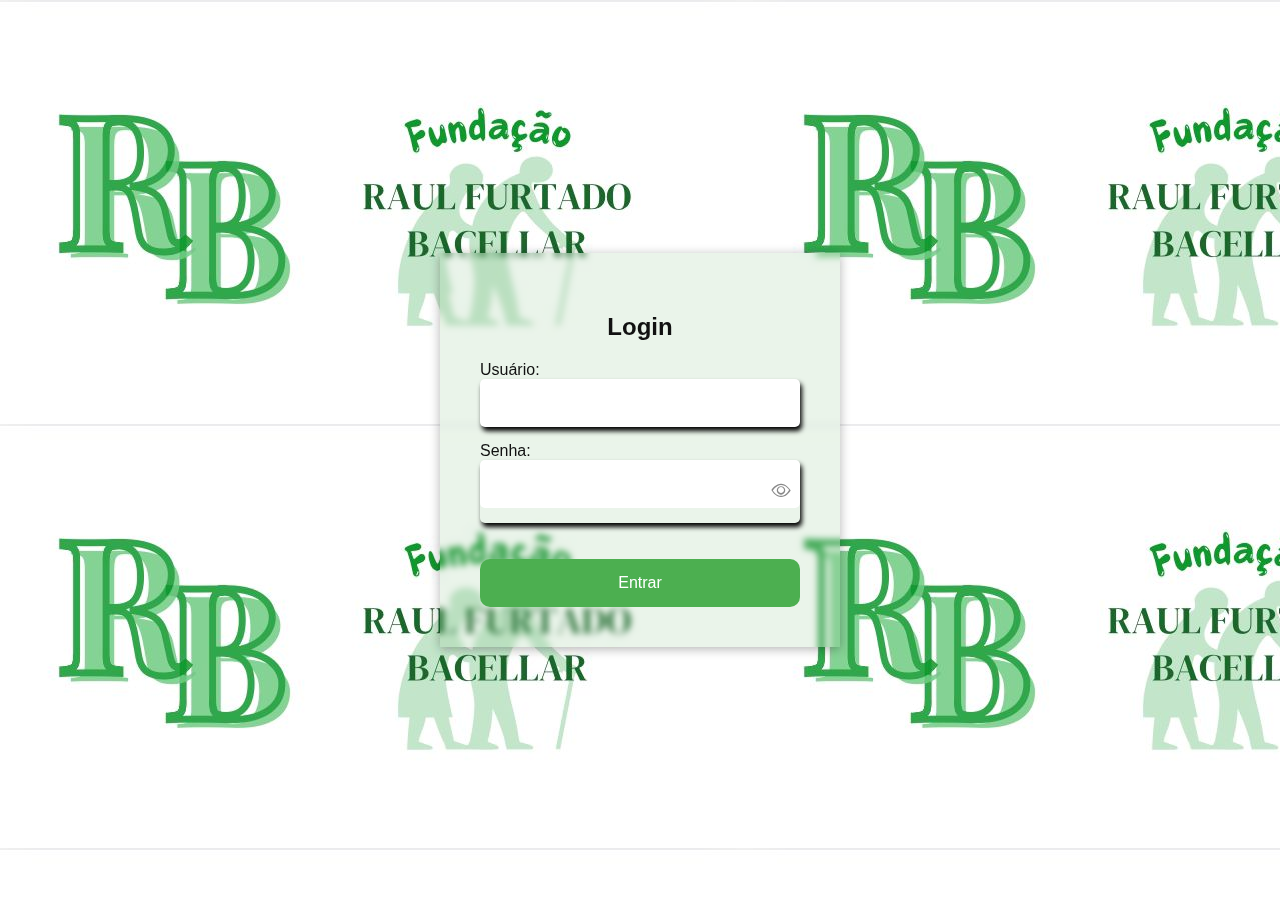
<file: index.html>
<!DOCTYPE html>
<html lang="pt-br">
<head>
    <meta charset="UTF-8">
    <meta name="viewport" content="width=device-width, initial-scale=1.0">
    <title>Página de Login</title>
    <link rel="stylesheet" href="login.css">
    <link rel="stylesheet" href="https://cdn.jsdelivr.net/npm/bootstrap-icons@1.11.3/font/bootstrap-icons.min.css">
</head>
<body>
    <div class="container-login">
        <h2 style="text-align: center;">Login</h2>
        <form id="loginForm">
            <label for="username">Usuário:</label>
            <br>
            <input type="text" id="username" required style="box-shadow: 2px 4px 5px black;"">
            <label for="password">Senha:</label>
            
            <div class="input-container">
                <input type="password" id="password" required>
                <i class="bi bi-eye eye-icon" onclick="togglePassword()"></i>
            </div>
            <br><br>
            <button type="submit">Entrar</button>
            <a href="home.html"></a>
        </form>
        <div id="message" class="message" style="color: red;"></div>
    </div>

    <script>
        
        function togglePassword() {
            var passwordInput = document.getElementById('password');
            var eyeIcon = document.querySelector('.bi-eye');
            
            if (passwordInput.type === "password") {
                passwordInput.type = "text";
                eyeIcon.classList.replace('bi-eye', 'bi-eye-slash');
            } else {
                passwordInput.type = "password";
                eyeIcon.classList.replace('bi-eye-slash', 'bi-eye');
            }
        }

       
        document.getElementById('loginForm').addEventListener('submit', function(event) {
            event.preventDefault(); 

            
            const username = document.getElementById('username').value;
            const password = document.getElementById('password').value;

            
            if (username === 'admin' && password === 'admin') {
                
                localStorage.setItem('loggedIn', 'true');
                window.location.href = 'home.html';
            } else {
                
                document.getElementById('message').innerText = "Usuário ou senha incorretos!";
            }
        });
    </script>
</body>
</html>
</file>
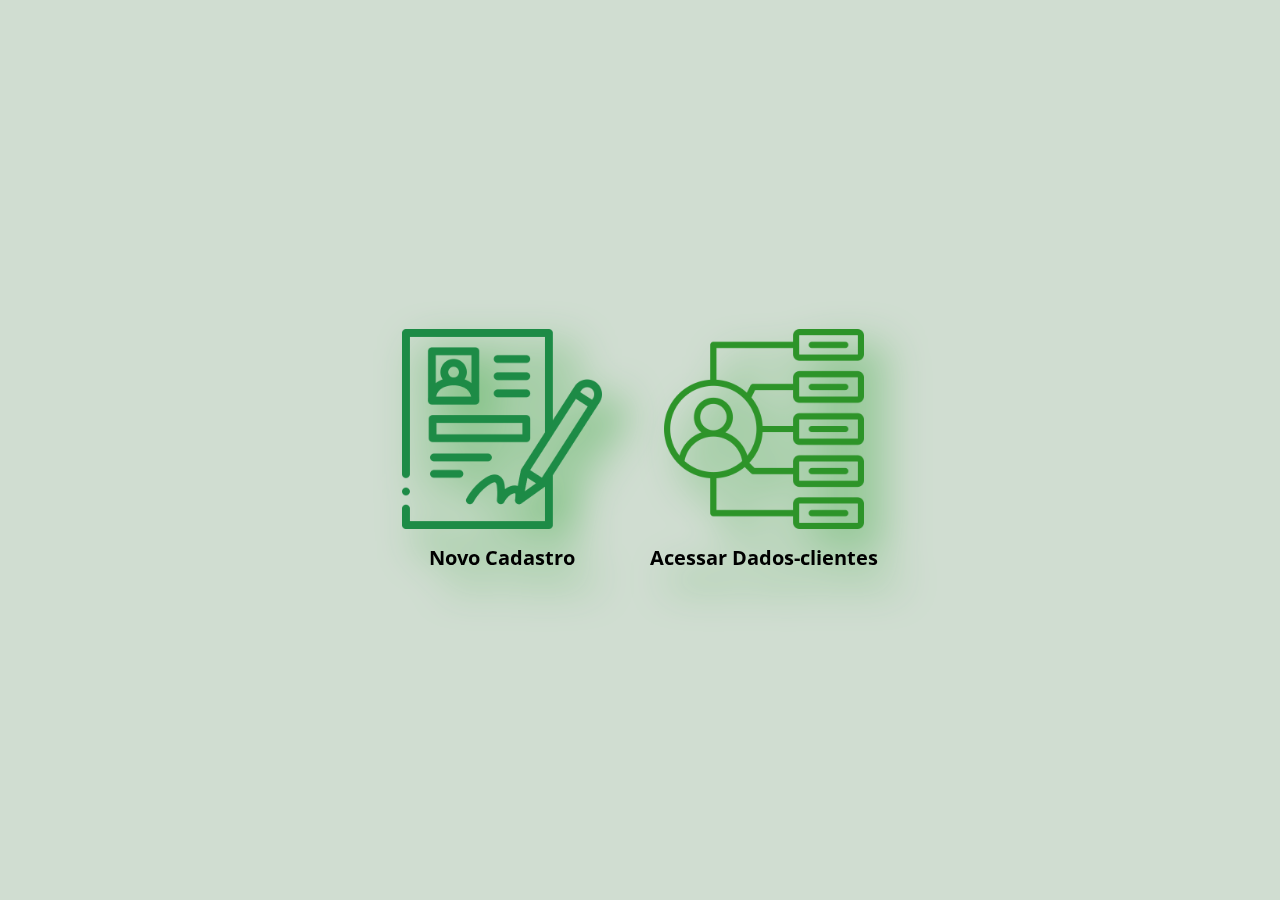
<file: home.html>
<!DOCTYPE html>
<html lang="pt-br">
<head>
    <meta charset="UTF-8">
    <meta name="viewport" content="width=device-width, initial-scale=1.0">
    <title>Fundação</title>
    <link rel="stylesheet" href="home-style.css">
</head>
<body>
    <div class="watermark">
        <div class="container">
            <div class="img-cadastro">
                <a href="cadastro.html">
                    <img src="novo-cadastro.png" alt="Novo-Cadastro" height="200px" >
                </a>
                <span>Novo Cadastro</span>
                
            </div>
            <div id="img-dados">
                <a href="tela-dados.html">
                    <img src="dados-clientes.png" alt="Acessar-Dados" height="200px">
                </a>
                <span>Acessar Dados-clientes</span>
            </div>
        </div>
    </div>
        
    
</body>
</html>
</file>
<file: login.css>
body {
    font-family: Arial, sans-serif;
    background-image: linear-gradient(45deg, #4CAF50, #0e6810);
    margin: 0;
    height: 100vh; 
    display: flex;
    justify-content: center;
    align-items: center;
    background: url(imagen\ teste\ agua.jpg) ;
    opacity: 10px;
}

.container-login {
    background-color: rgba(156, 201, 156, 0.212);
    padding: 40px;
    border-radius:2px solid white;
    backdrop-filter: blur(3px);
    color: rgb(17, 17, 17);
    width: 100%;
    max-width: 400px; 
    box-sizing: border-box;
    box-shadow: 0 2px 10px rgba(0, 0, 0, 0.3);
    margin: 0 20px; 
}

.input-container {
    border-radius: 5px 5px ;
    position: relative;
    width: 100%;
    box-shadow: 2px 4px 5px black;
   
}

.input-container input {
    
    padding-right: 40px; 
    font-size: 1rem; 
    width: 100%;
}

.eye-icon {
    position: absolute;
    right: 10px;
    top: 50%;
    transform: translateY(-50%);
    cursor: pointer;
    font-size: 1.2em;
    color: #888;
}

input {
    padding: 15px;
    border: none;
    outline: none;
    font-size: 1rem;
    width: 100%;
    margin-bottom: 15px;
    border-radius: 5px;
    box-sizing: border-box;
}

button {
    background-color:#4CAF50;
    border: none;
    padding: 15px;
    width: 100%;
    border-radius: 10px;
    color: white;
    font-size: 1rem;
    cursor: pointer;
}

button:hover {
    background-color: rgb(17, 134, 62);
}



@media (max-width: 1024px) {
    
    .container-login {
        padding: 30px;
        max-width: 90%; 
    }

    input, button {
        font-size: 1rem;
    }
}

@media (max-width: 768px) {
   
    .container-login {
        padding: 25px;
        max-width: 90%;
    }

    input, button {
        font-size: 0.9rem;
    }
}

@media (max-width: 480px) {
    
    .container-login {
        padding: 20px;
        max-width: 90%;
    }

    input, button {
        font-size: 0.85rem; 
        padding: 12px; 
    }

    .eye-icon {
        font-size: 1.2em; 
    }
}
</file>
<file: home-style.css>
@import url('https://fonts.googleapis.com/css2?family=Open+Sans:ital,wght@0,300..800;1,300..800&display=swap');


body{
    font-family: "Open Sans", sans-serif;
    background-color: #d0ddd1;
    margin: 0;
}

.container{

    display: flex;
    justify-content: center;
    align-items: center;
    height: 100vh;
    gap: 3rem; 
    flex-wrap: wrap;
}

  

.img-cadastro, #img-dados{
    filter: drop-shadow(20px 20px 20px #4CAF50);
    display: flex;
    flex-direction: column;
    align-items: center;
    text-align: center;
    transition: transform 0.3s ease; 
    max-width: 300px;
}
.img-cadastro a img:hover, #img-dados a img:hover {
    transform: scale(1.05);
}    

span{
    margin-top: 10px;
    font-size: 20px;
    font-weight: bold;  
}
span {
    margin-top: 10px;
    font-size: 1.25rem; 
    font-weight: bold;
}


@media (max-width: 768px) {
    .container {
        flex-direction: column;
        gap: 2rem;
        height: auto; 
        padding: 2rem;
    }
    
    .img-cadastro, #img-dados {
        max-width: 250px;
    }

    span {
        font-size: 1.1rem;
    }
}


@media (max-width: 480px) {
    .container {
        padding: 1rem;
    }
    
    .img-cadastro, #img-dados {
        max-width: 200px;
    }

    span {
        font-size: 1rem;
    }
}
</file>
